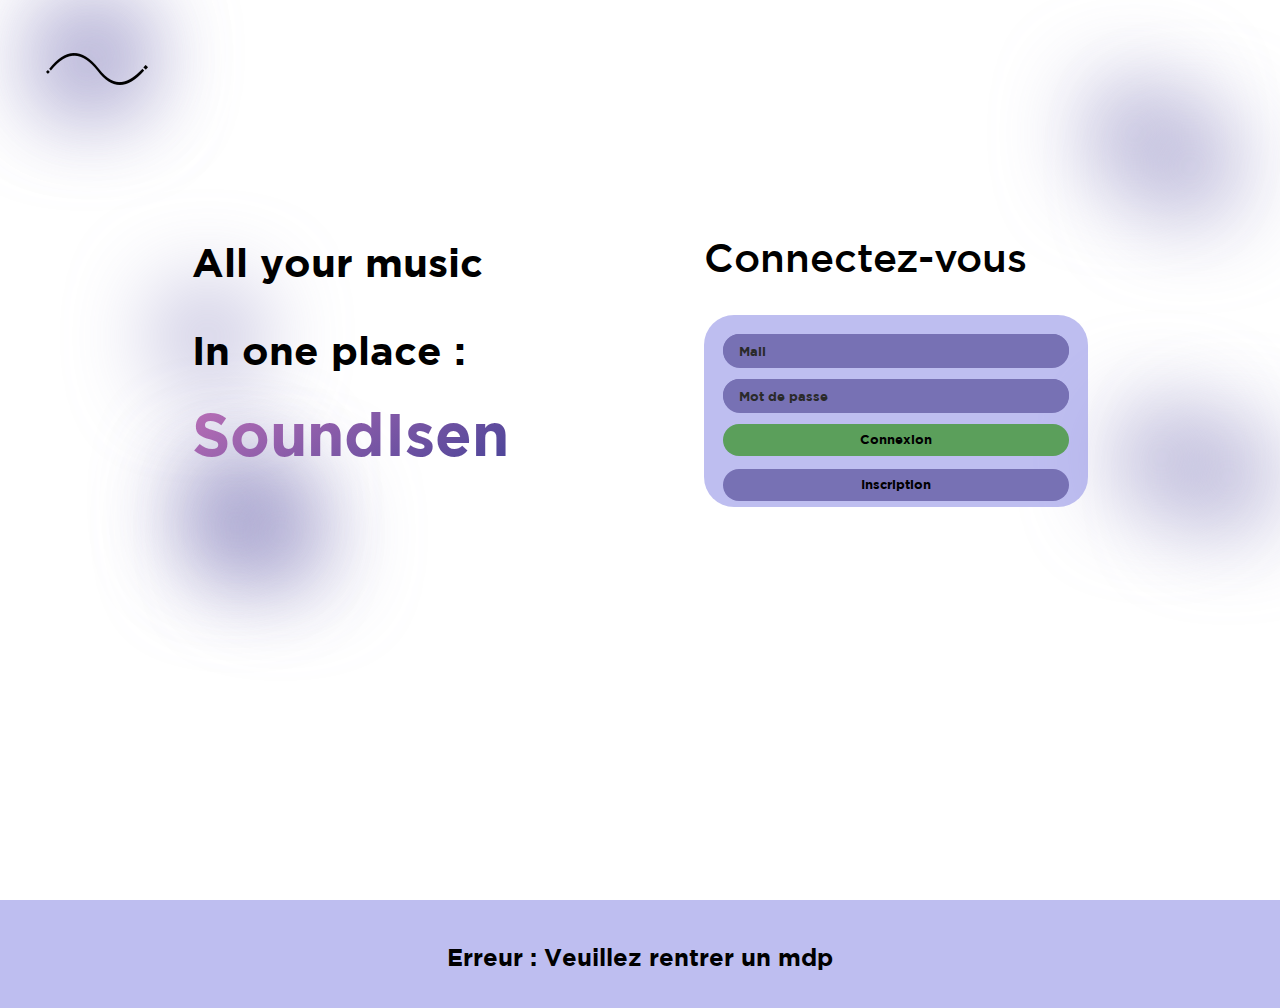
<file: index.html>
<!DOCTYPE html>
<html lang="en">
<head>
    <meta charset="UTF-8">
    <title>SoundIsen | Connexion</title>
    <link href="./assets/css/connexion.css" rel="stylesheet">
    <link href="./assets/css/resizeconnexion.css" rel="stylesheet">
    <script src="https://ajax.googleapis.com/ajax/libs/jquery/3.6.4/jquery.min.js" defer></script>
    <script src="./assets/js/connexion.js" defer></script>
    <!-- <script src="./assets/js/test.js" defer></script> -->
    <script src="./assets/js/ajax.js" defer></script>
    <link rel="icon" href="./assets/img/logoblanctransparent.png" style="aspect-ratio: 2/10" type="image/png">
</head>
<body id="bod">
    <span class="logo">
        <img src="assets/img/logonoir.png" alt="logonoir">
    </span>
    <div class="txt">
        <p>All your music</p><p>In one place :</p><p class="soundisen">SoundIsen</p>
    </div>
    <div class="txtconnexion" id="txtcnx">
        Connectez-vous
    </div>
    <div class="login" id="log">
        <div class="mail">
            <input placeholder="Mail" id="email">
        </div>
        <div class="mdp">
            <input placeholder="Mot de passe" type="password" id="passwd">
        </div>
        <button class="connexion" id="cnx">Connexion</button>
        <button class="inscription" id="insc">Inscription</button>
    </div>
    <div class="bubble bd1" id="b1" style="top: 34vh; left: 14%"></div>
    <div class="bubble bd2" id="b2" style="top: 51vh; left: 15%"></div>
    <div class="bubble bd3" id="b3" style="top: 54vh; left: 16%"></div>
    <div class="bubble bd4" id="b4" style="top: 55vh; left: 19%"></div>
    <div class="bubble bd5" id="b5" style="top: 10vh; left: 84%"></div>
    <div class="bubble bd6" id="b6" style="top: 14vh; left: 90%"></div>
    <div class="bubble bd7" id="b7" style="top: 50vh; left: 94%"></div>
    <div class="bubble bd8" id="b8" style="top: 46vh; left: 87%"></div>
    <div class="bubble bd9" id="b9" style="top: 3vh; left: 4%"></div>
    <div class="bubble bd10" id="b10" style="top: 3vh; left: 4%"></div>
<div class="errorlog" id="idtoerror">
    <div class="txterror" id="txttoerror">
        Erreur : Veuillez rentrer un mdp
    </div>
</div>
</body>
</html>
</file>
<file: assets/css/connexion.css>
body{
    width: 100vw;
    height: 100vh;
    background-color: #ffffff;
    overflow: hidden;
}
*{
    font-family: GothamBold;
    -moz-user-select: none;
    -webkit-user-select: none;
    -ms-user-select: none;
    user-select: none;
}
.logo{
    position: relative;
    top: 5vh;
    left: 3vw;
}
::placeholder { /* Chrome, Firefox, Opera, Safari 10.1+ */
    color: #2a2a2a;
    opacity: 1; /* Firefox */
}

:-ms-input-placeholder { /* Internet Explorer 10-11 */
    color: #2a2a2a;
}

::-ms-input-placeholder { /* Microsoft Edge */
    color: #2a2a2a;
}
.txt{
    position: absolute;
    width: 30vw;
    height: 60vh;
    font-size: 2.5rem;
    font-family: GothamBold;
    top: 22vh;
    left: 15vw;
}
@font-face {
    font-family: 'GothamBold';
    src: url("../font/GothamBold.ttf") format("truetype");
}
@font-face {
    font-family: 'GothamMedium';
    src: url("../font/GothamMedium.ttf") format("truetype");
}
.soundisen{
    background: rgb(109,68,108);
    background: linear-gradient(148deg, rgb(189, 112, 183) 0%, rgb(75, 68, 152) 48%);
    margin-top: -1rem;
    font-size: 60px;
    background-size: 200% 100%;
    background-clip: border-box;
    -webkit-background-clip: text;
    -webkit-text-fill-color: transparent;
    animation: interLinear 5s ease-in-out infinite;
}
@keyframes interLinear {
    0% {
        background-position: 0 50%;
    }
    50% {
        background-position: 100% 50%;
    }
    100% {
        background-position: 0 50%;
    }
}
.login{
    background-color: rgba(155, 155, 232, 0.65);
    position: absolute;
    top: 35vh;
    width: 30vw;
    height: 12rem;
    right: 15vw;
    border-radius: 30px;
    align-items: center;
    align-content: center;
}
.login>div{
    position: relative;
    width: 90%;
    height: 2rem;
    border-radius: 20px;
    background-color: #7771b4;
    margin-top: 0.8rem;
    margin-left: 5%;
}
.login>button{
    position: relative;
    width: 90%;
    height: 2rem;
    border-radius: 20px;
    margin-top: 0.8rem;
    margin-left: 5%;
    border: none;
    transition-duration: 0.3s;
}
.connexion{
    background-color: #5b9f5b;

}
.connexion:hover{
    background-color: #507e50;
}
.inscription:hover{
    background-color: #605998;
}
.login>button:hover{
    cursor: pointer;
}
.inscription{
    background-color: #7771b4;
}
input{
    width: calc(100% - 2rem);
    height: 100%;
    border-radius: 20px;
    padding-left: 1rem;
    padding-right: 1rem;
    border: none;
    background-color: #7771b4;
}
.txtconnexion{
    position: absolute;
    font-family: GothamMedium;
    font-size: 40px;
    top: 26vh;
    left: 55vw;
}
.bubble{
    background-color: #7771b4;
    filter: blur(50px);
    border-radius: 50%;
    position: absolute;
    width: 75px;
    height: 75px;
    z-index: -1;
}
.retour{
    width: 40% !important;
    background-color: #dadada;
}
.validinsc{
    width: 40% !important;
    margin-left: 9% !important;
    background-color: #5b9f5b;
}
.retour:hover, .validinsc:hover{
    cursor: pointer;
    height: 2rem;
}
.validinsc:hover{
    margin-left: 9%;
    background-color: #507e50;
}
.retour:hover{
    margin-left: 5%;
    background-color: #a1a1a1;
}
.errorlog{
    height: 12vh;
    position: absolute;
    bottom: -12vh;
    left: 0;
    width: 100%;
    background-color: rgba(155, 155, 232, 0.65);
}
.showerror{
    animation: showtherr 3s linear forwards;
}
@keyframes showtherr {
    0%{
        bottom: -12vh;
    }
    10%{
        bottom: 0;
    }
    90%{
        bottom: 0;
    }
    100%{
        bottom: -12vh;
    }
}
.txterror{
    position: absolute;
    font-size: 1.5rem;
    top: calc(50% - 0.75rem);
    text-align: center;
    width: 100%;
    height: 2rem;
}
</file>
<file: assets/css/resizeconnexion.css>
@media (max-width: 1050px) {
    .txt{
        font-size: 2rem;
    }
    .soundisen{
        font-size: 2.2rem;
    }
    .txtconnexion{
        font-size: 2rem;
    }
}
@media (max-width: 750px) {
    .txt{
        width: 90%;
        top: 1vh;
        left: 5%;
        text-align: center;
    }
    .txtconnexion{
        width: 90%;
        top: 30vh;
        left: 5%;
        text-align: center;
    }
    .login{
        width: 50%;
        top: 37vh;
        left: 25%;
        text-align: center;
    }
}
@media (max-width: 550px) {
    .logo>img{
        height: 1rem;
    }
    .logo{
        top: 0.1rem;
        left: 0.1rem;
    }
}
</file>
